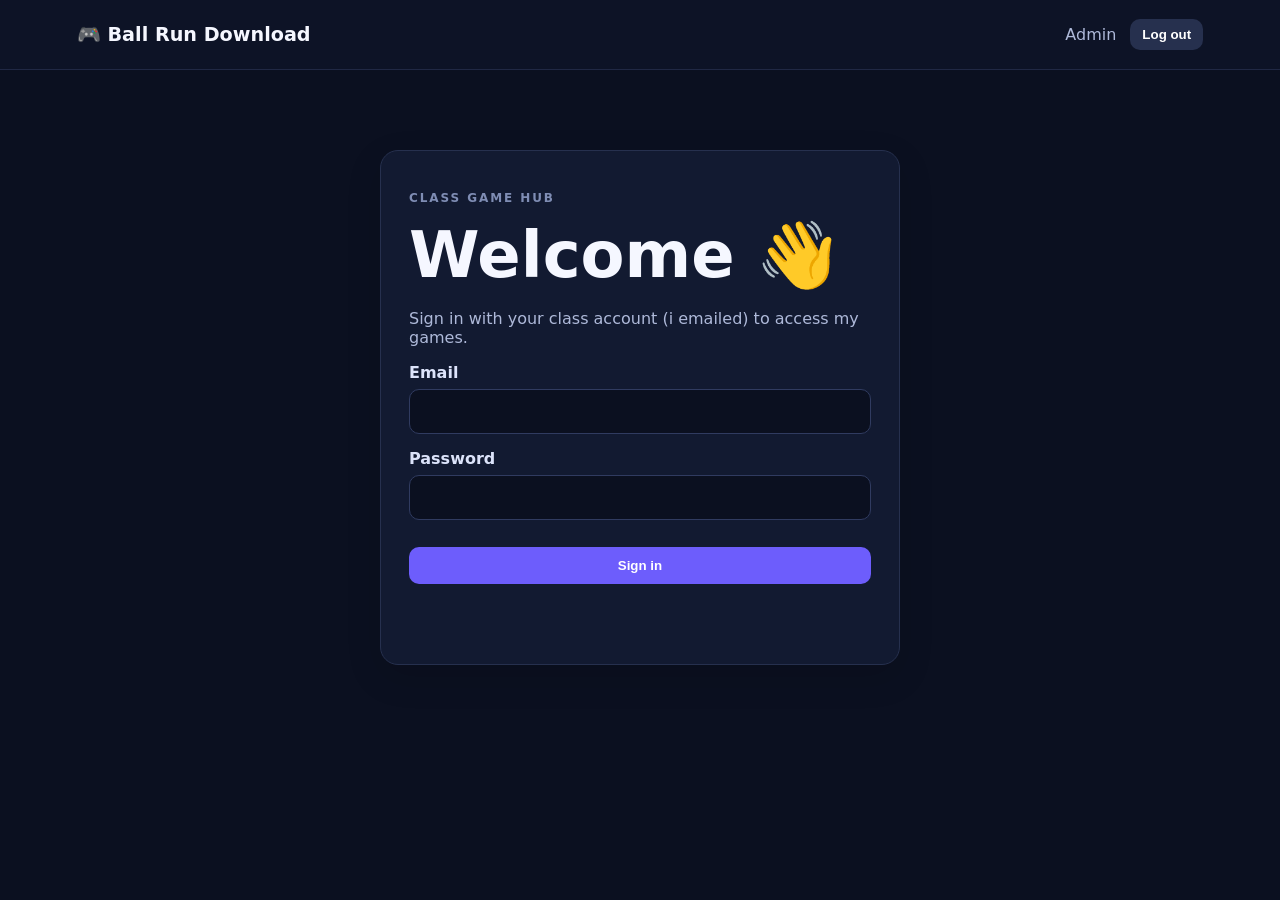
<file: index.html>
<!doctype html>
<html lang="en">
<head>
  <meta charset="UTF-8">
  <meta name="viewport" content="width=device-width,initial-scale=1">
  <title>Ball Run Download</title>
  <link rel="stylesheet" href="style.css">
</head>
<body>
  <header class="topbar">
    <a class="brand" href="index.html">🎮 Ball Run Download</a>
    <div id="accountArea" class="account-area hidden">
      <span id="accountEmail" class="muted"></span>
      <a class="admin-link" href="admin.html">Admin</a>
      <button id="logout" class="secondary small-button">Log out</button>
    </div>
  </header>

  <main class="container">
    <section id="loginPanel" class="panel login-panel">
      <p class="eyebrow">CLASS GAME HUB</p>  
      <h1>Welcome 👋</h1>
      <p class="muted">Sign in with your class account (i emailed) to access my games.</p>
      <form id="loginForm">
        <label>Email<input id="email" type="email" required autocomplete="username"></label>
        <label>Password<input id="password" type="password" required autocomplete="current-password"></label>
        <button type="submit">Sign in</button>
      </form>
      <p id="loginMessage" class="message"></p>
    </section>

    <section id="gameArea" class="hidden">
      <section class="hero">
        <p class="eyebrow">MY GAME COLLECTION</p>
        <h1>Ball Run Download</h1>
        <p>Games made for our class.</p>
      </section>

      <div id="status" class="status">Loading games…</div>
      <section id="games" class="grid"></section>

      <section class="chat panel">
        <div class="chat-header">
          <div>
            <p class="eyebrow">WRITE QUESTIONS IN THE CHAT</p>
            <h2>💬 Chat</h2>
          </div>
          <span id="chatStatus" class="muted">Connecting…</span>
        </div>
        <div id="messages" class="messages" aria-live="polite"></div>
        <form id="chatForm" class="chat-form">
          <input id="messageInput" maxlength="500" autocomplete="off" placeholder="Type a message…" required>
          <button type="submit">Send</button>
        </form>
        <p class="chat-note">Messages are visible to everyone who can log in.</p>
      </section>
      
    </section>
  </main>

  <script type="module" src="app.js"></script>
</body>
</html>
</file>
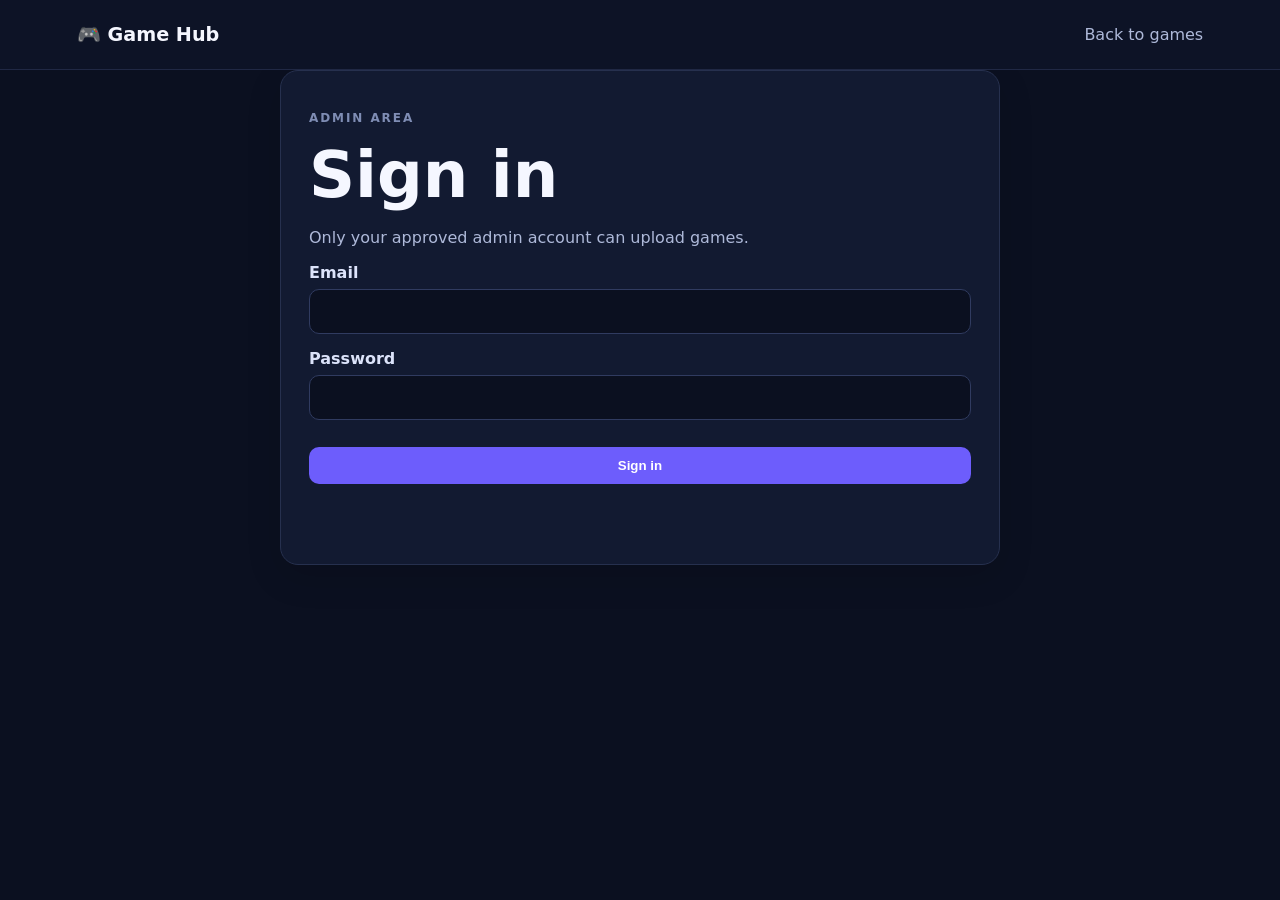
<file: admin.html>
<!doctype html>
<html lang="en">
<head>
  <meta charset="utf-8">
  <meta name="viewport" content="width=device-width,initial-scale=1">
  <title>Admin — Game Hub</title>
  <link rel="stylesheet" href="style.css">
</head>
<body>
  <header class="topbar">
    <a class="brand" href="index.html">🎮 Game Hub</a>
    <a class="admin-link" href="index.html">Back to games</a>
  </header>

  <main class="container admin">
    <section id="loginPanel" class="panel">
      <p class="eyebrow">ADMIN AREA</p>
      <h1>Sign in</h1>
      <p class="muted">Only your approved admin account can upload games.</p>
      <form id="loginForm">
        <label>Email<input id="email" type="email" required autocomplete="username"></label>
        <label>Password<input id="password" type="password" required autocomplete="current-password"></label>
        <button type="submit">Sign in</button>
      </form>
      <p id="loginMessage" class="message"></p>
    </section>

    <section id="dashboard" class="panel hidden">
      <div class="panel-head">
        <div>
          <p class="eyebrow">ADMIN PANEL</p>
          <h1>Upload a game</h1>
        </div>
        <button id="logout" class="secondary">Log out</button>
      </div>

      <form id="gameForm">
        <label>Game name<input id="name" required maxlength="80"></label>
        <label>Description<textarea id="description" required maxlength="500"></textarea></label>
        <label>Version<input id="version" value="1.0.0" maxlength="30"></label>
        <label>Game ZIP<input id="zip" type="file" accept=".zip,application/zip" required></label>
        <label>Thumbnail <span class="muted">(optional)</span><input id="image" type="file" accept="image/png,image/jpeg,image/webp"></label>
        <button type="submit">Upload game</button>
      </form>
      <p id="uploadMessage" class="message"></p>

      <h2>Your games</h2>
      <div id="adminGames" class="admin-list"></div>
    </section>
  </main>

  <script type="module" src="admin.js"></script>
</body>
</html>
</file>
<file: style.css>
* {
  box-sizing: border-box;
}

body {
  margin: 0;
  font-family: Inter, system-ui, -apple-system, Segoe UI, sans-serif;
  background: #0b1020;
  color: #f5f7ff;
}

a {
  color: inherit;
  text-decoration: none;
}

/* TOP BAR */

.topbar {
  height: 70px;
  border-bottom: 1px solid #202844;
  display: flex;
  align-items: center;
  justify-content: space-between;
  padding: 0 6%;
  background: #0d1326;
  position: sticky;
  top: 0;
  z-index: 2;
}

.brand {
  font-weight: 800;
  font-size: 1.2rem;
}

.admin-link {
  color: #aeb9d9;
}

.container {
  width: min(1100px, 88%);
  margin: auto;
}

/* HERO */

.hero {
  padding: 70px 0 35px;
}

.eyebrow {
  font-size: .75rem;
  letter-spacing: .16em;
  color: #7f8db4;
  font-weight: 800;
}

.hero h1,
.panel h1 {
  font-size: clamp(2rem, 5vw, 4rem);
  margin: .2em 0;
}

.hero p:last-child,
.muted {
  color: #aeb9d9;
}

/* GAME GRID */

.grid {
  display: grid;
  grid-template-columns: repeat(auto-fit, minmax(250px, 1fr));
  gap: 22px;
  padding-bottom: 40px;
}

/* GAME CARDS */

.card,
.panel {
  background: #121a31;
  border: 1px solid #26304e;
  border-radius: 18px;
  overflow: hidden;
  box-shadow: 0 12px 35px #0002;
}

.card {
  display: flex;
  align-items: center;
  gap: 4px;
  padding: 12px;
}

.card img {
  width: 90px;
  height: 90px;
  object-fit: cover;
  background: #1a2440;
  flex: 0 0 90px;
  border-radius: 12px;
}

.card-placeholder {
  width: 90px;
  height: 90px;
  flex: 0 0 90px;
  background: #1a2440;
  border-radius: 12px;
}

.card-body {
  padding: 16px 18px;
  flex: 1;
  min-width: 0;
}

.card h2 {
  margin: 0 0 8px;
}

.card p {
  color: #aeb9d9;
  min-height: 48px;
}

.meta {
  font-size: .85rem;
  color: #7f8db4;
}

/* BUTTONS */

.download,
button {
  display: inline-block;
  border: 0;
  border-radius: 10px;
  padding: 11px 15px;
  background: #6d5dfc;
  color: white;
  font-weight: 750;
  cursor: pointer;
  margin-top: 12px;
}

.download:hover,
button:hover {
  filter: brightness(1.1);
}

.secondary {
  background: #26304e;
}

/* PANELS */

.status,
.message {
  color: #aeb9d9;
  padding: 10px 0;
}

.panel {
  padding: 28px;
  max-width: 720px;
  margin: 0 auto 30px;
}

/* LOGIN */

form {
  display: grid;
  gap: 15px;
}

label {
  display: grid;
  gap: 7px;
  color: #dce3fa;
  font-weight: 650;
}

input,
textarea {
  width: 100%;
  padding: 12px;
  border-radius: 10px;
  border: 1px solid #303b60;
  background: #0b1020;
  color: white;
  font: inherit;
}

textarea {
  min-height: 110px;
  resize: vertical;
}

.hidden {
  display: none;
}

.login-panel {
  max-width: 520px;
  margin: 80px auto;
}

/* ACCOUNT */

.account-area {
  display: flex;
  align-items: center;
  gap: 14px;
}

.small-button {
  margin-top: 0;
  padding: 8px 12px;
}

/* CHAT */

.chat {
  max-width: none;
  margin: 0 0 60px;
  padding: 24px;
}

.chat-header {
  display: flex;
  align-items: center;
  justify-content: space-between;
  gap: 20px;
  margin-bottom: 18px;
}

.chat-header h2 {
  margin: 2px 0 0;
  font-size: 1.7rem;
}

.chat-header .eyebrow {
  margin: 0;
}

.messages {
  height: 360px;
  overflow-y: auto;
  padding: 12px;
  background: #0b1020;
  border: 1px solid #26304e;
  border-radius: 14px;
  display: flex;
  flex-direction: column;
  gap: 10px;
}

.message-bubble {
  max-width: 78%;
  align-self: flex-start;
  padding: 10px 13px;
  background: #18223e;
  border-radius: 13px;
}

.message-bubble.mine {
  align-self: flex-end;
  background: #302b70;
}

.message-meta {
  display: flex;
  gap: 10px;
  align-items: center;
  font-size: .78rem;
  color: #aeb9d9;
  margin-bottom: 4px;
}

.message-meta span {
  opacity: .7;
}

.message-content {
  white-space: pre-wrap;
  overflow-wrap: anywhere;
}

.chat-form {
  display: flex;
  flex-direction: row;
  gap: 10px;
  margin-top: 12px;
}

.chat-form input {
  flex: 1;
}

.chat-form button {
  margin-top: 0;
}

.chat-note {
  font-size: .8rem;
  color: #7f8db4;
  margin-bottom: 0;
}

/* =========================
   HOW TO PLAY
   ========================= */

.how-to-play {
  background: #121a31;
  border: 1px solid #26304e;
  border-radius: 18px;
  padding: 28px;
  margin: 20px 0 60px;
  box-shadow: 0 12px 35px #0002;
}

.how-to-play h2 {
  margin: 0 0 6px;
  font-size: 1.8rem;
}

.how-to-play-intro {
  color: #aeb9d9;
  margin: 0 0 28px;
}

.how-to-steps {
  display: grid;
  grid-template-columns: repeat(4, 1fr);
  gap: 20px;
}

.how-to-step {
  position: relative;
  padding: 5px;
}

.step-number {
  width: 38px;
  height: 38px;
  border-radius: 50%;
  background: #6d5dfc;
  color: white;
  display: flex;
  align-items: center;
  justify-content: center;
  font-weight: 800;
  font-size: 1rem;
  margin-bottom: 12px;
}

.how-to-step h3 {
  margin: 0 0 8px;
  font-size: 1.05rem;
}

.how-to-step p {
  margin: 0;
  color: #aeb9d9;
  line-height: 1.5;
}

.how-to-image {
  width: 100%;
  max-width: 220px;
  height: 130px;
  object-fit: contain;
  display: block;
  margin: 15px auto 0;
  border-radius: 10px;
  background: #0b1020;
}

.how-to-arrow {
  position: absolute;
  right: -15px;
  top: 20px;
  font-size: 1.5rem;
  color: #6d5dfc;
}

/* MOBILE */

@media (max-width: 800px) {

  .how-to-steps {
    grid-template-columns: repeat(2, 1fr);
  }

  .how-to-arrow {
    display: none;
  }
}

@media (max-width: 600px) {

  .card {
    align-items: flex-start;
  }

  .card img,
  .card-placeholder {
    width: 72px;
    height: 72px;
    flex-basis: 72px;
  }

  .card-body {
    padding: 4px 10px;
  }

  .card h2 {
    font-size: 1.05rem;
  }

  .card p {
    min-height: 0;
    margin: 6px 0;
  }

  .download {
    padding: 9px 12px;
    font-size: .9rem;
  }

  .topbar {
    padding: 0 5%;
  }

  .account-area .muted {
    display: none;
  }

  .hero {
    padding-top: 45px;
  }

  .messages {
    height: 300px;
  }

  .message-bubble {
    max-width: 90%;
  }

  .chat-form {
    flex-direction: column;
  }

  .chat-form button {
    width: 100%;
  }

  .how-to-play {
    padding: 20px;
  }

  .how-to-steps {
    grid-template-columns: 1fr;
  }

  .how-to-image {
    max-width: 260px;
  }
}
</file>
